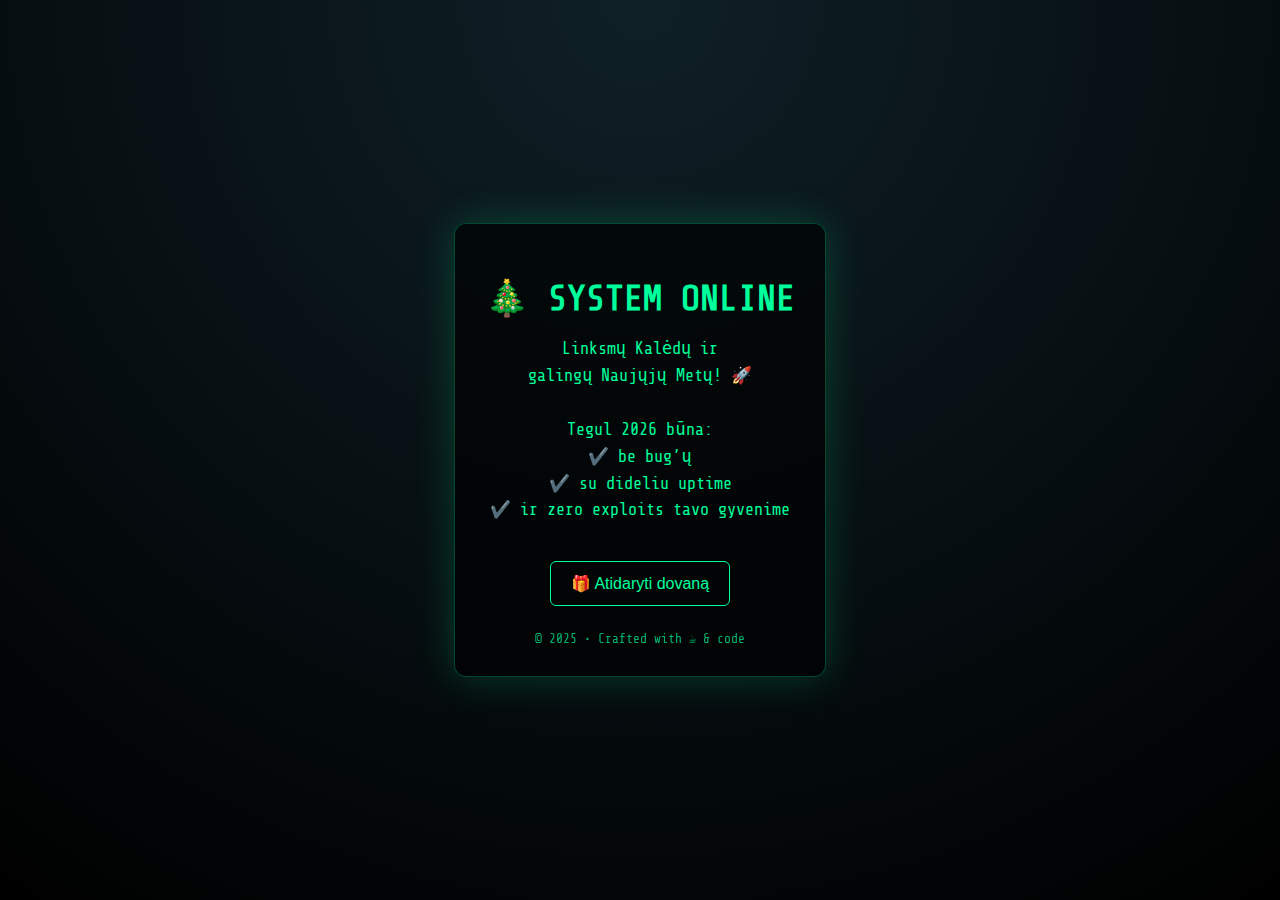
<file: index.html>
<!DOCTYPE html>
<html lang="lt">
<head>
<meta charset="UTF-8">
<meta name="viewport" content="width=device-width, initial-scale=1.0">
<title>🎄 Linksmų Švenčių!</title>

<style>
@import url('https://fonts.googleapis.com/css2?family=Share+Tech+Mono&display=swap');

body {
    margin: 0;
    height: 100vh;
    background: radial-gradient(circle at top, #0f2027, #000);
    color: #00ff9c;
    font-family: 'Share Tech Mono', monospace;
    display: flex;
    justify-content: center;
    align-items: center;
    overflow: hidden;
}

.container {
    text-align: center;
    padding: 30px;
    border: 1px solid #00ff9c44;
    background: rgba(0,0,0,0.65);
    box-shadow: 0 0 40px #00ff9c33;
    border-radius: 12px;
    max-width: 500px;
}

h1 {
    font-size: 2.2em;
    margin-bottom: 10px;
    animation: glitch 1.5s infinite;
}

p {
    font-size: 1.05em;
    line-height: 1.6;
}

button {
    margin-top: 20px;
    padding: 12px 20px;
    font-size: 1em;
    background: transparent;
    color: #00ff9c;
    border: 1px solid #00ff9c;
    cursor: pointer;
    border-radius: 6px;
    transition: 0.3s;
}

button:hover {
    background: #00ff9c;
    color: #000;
}

.footer {
    margin-top: 25px;
    font-size: 0.8em;
    opacity: 0.7;
}

@keyframes glitch {
    0% { text-shadow: 2px 0 red, -2px 0 cyan; }
    25% { text-shadow: -2px 0 red, 2px 0 cyan; }
    50% { text-shadow: 2px 2px red, -2px -2px cyan; }
    75% { text-shadow: -2px -2px red, 2px 2px cyan; }
    100% { text-shadow: 2px 0 red, -2px 0 cyan; }
}

/* krentantys simboliai */
.matrix {
    position: fixed;
    top: 0;
    left: 0;
    width: 100%;
    height: 100%;
    pointer-events: none;
}
</style>
</head>

<body>

<canvas class="matrix"></canvas>

<div class="container">
    <h1>🎄 SYSTEM ONLINE</h1>
    <p>
        Linksmų Kalėdų ir<br>
        galingų Naujųjų Metų! 🚀<br><br>
        Tegul 2026 būna:
        <br>✔️ be bug’ų
        <br>✔️ su dideliu uptime
        <br>✔️ ir zero exploits tavo gyvenime
    </p>

    <button onclick="surprise()">🎁 Atidaryti dovaną</button>

    <div class="footer">
        © 2025 • Crafted with ☕ & code
    </div>
</div>

<script>
/* MATRIX EFFECT */
const canvas = document.querySelector('.matrix');
const ctx = canvas.getContext('2d');

canvas.width = window.innerWidth;
canvas.height = window.innerHeight;

const letters = '01★☆☃❄';
const fontSize = 14;
const columns = canvas.width / fontSize;
const drops = Array.from({length: columns}).fill(1);

function drawMatrix() {
    ctx.fillStyle = 'rgba(0,0,0,0.08)';
    ctx.fillRect(0, 0, canvas
</file>
